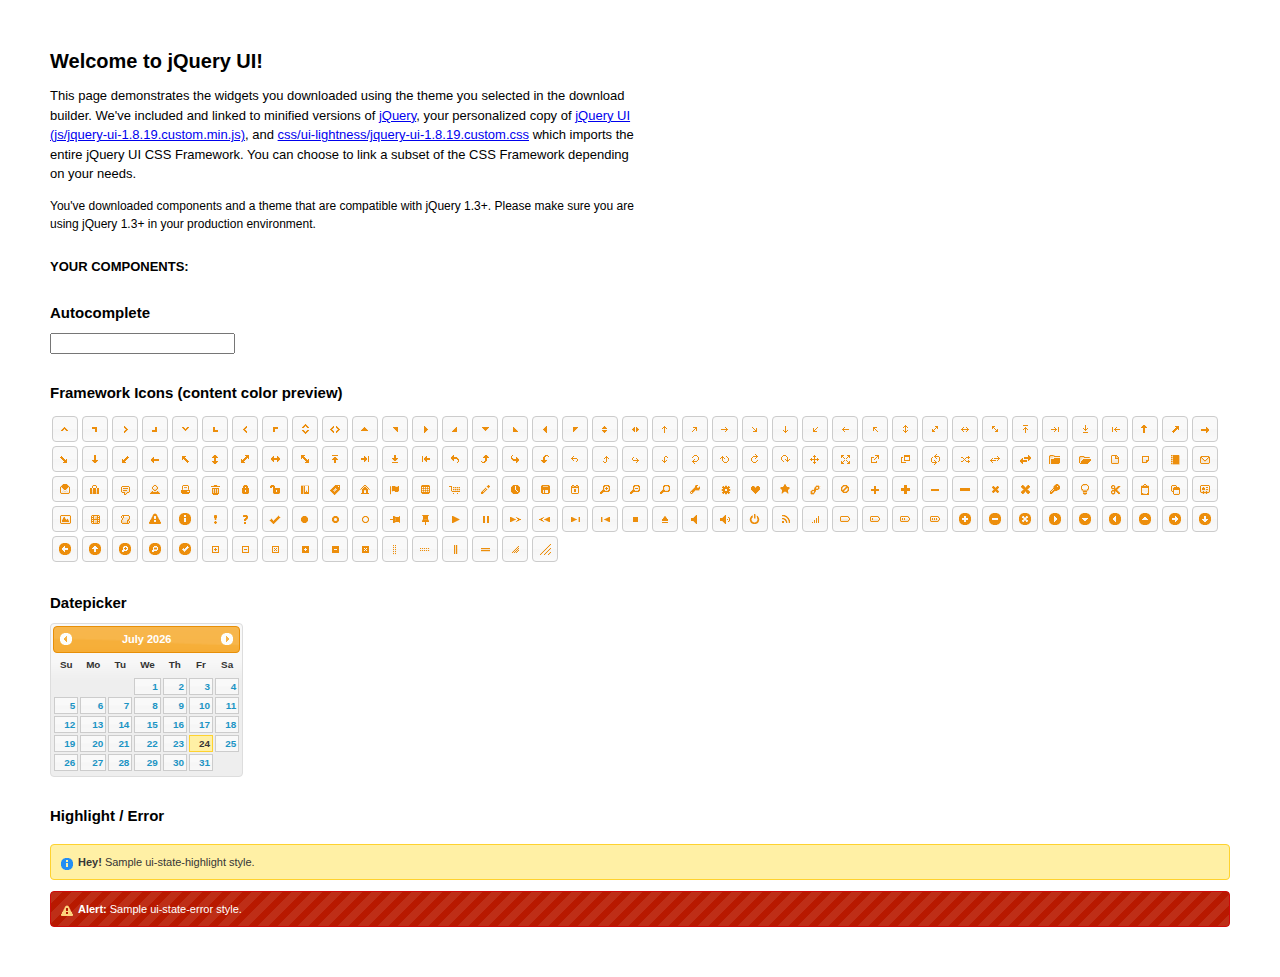
<file: index.html>
<!DOCTYPE html>
<html>
	<head>
		<meta http-equiv="Content-Type" content="text/html; charset=iso-8859-1" />
		<title>jQuery UI Example Page</title>
		<link type="text/css" href="css/ui-lightness/jquery-ui-1.8.19.custom.css" rel="stylesheet" />
		<script type="text/javascript" src="js/jquery-1.7.2.min.js"></script>
		<script type="text/javascript" src="js/jquery-ui-1.8.19.custom.min.js"></script>
		<script type="text/javascript">
			$(function(){

				// Datepicker
				$('#datepicker').datepicker({
					inline: true
				});

				//hover states on the static widgets
				$('#dialog_link, ul#icons li').hover(
					function() { $(this).addClass('ui-state-hover'); },
					function() { $(this).removeClass('ui-state-hover'); }
				);

			});
		</script>
		<style type="text/css">
			/*demo page css*/
			body{ font: 62.5% "Trebuchet MS", sans-serif; margin: 50px;}
			.demoHeaders { margin-top: 2em; }
			#dialog_link {padding: .4em 1em .4em 20px;text-decoration: none;position: relative;}
			#dialog_link span.ui-icon {margin: 0 5px 0 0;position: absolute;left: .2em;top: 50%;margin-top: -8px;}
			ul#icons {margin: 0; padding: 0;}
			ul#icons li {margin: 2px; position: relative; padding: 4px 0; cursor: pointer; float: left;  list-style: none;}
			ul#icons span.ui-icon {float: left; margin: 0 4px;}
		</style>
	</head>
	<body>
	<h1>Welcome to jQuery UI!</h1>
	<p style="font-size: 1.3em; line-height: 1.5; margin: 1em 0; width: 50%;">This page demonstrates the widgets you downloaded using the theme you selected in the download builder. We've included and linked to minified versions of <a href="js/jquery-1.7.2.min.js">jQuery</a>, your personalized copy of <a href="js/jquery-ui-1.8.19.custom.min.js">jQuery UI (js/jquery-ui-1.8.19.custom.min.js)</a>, and <a href="css/ui-lightness/jquery-ui-1.8.19.custom.css">css/ui-lightness/jquery-ui-1.8.19.custom.css</a> which imports the entire jQuery UI CSS Framework. You can choose to link a subset of the CSS Framework depending on your needs. </p>
	<p style="font-size: 1.2em; line-height: 1.5; margin: 1em 0; width: 50%;">You've downloaded components and a theme that are compatible with jQuery 1.3+. Please make sure you are using jQuery 1.3+ in your production environment.</p>

	<p style="font-weight: bold; margin: 2em 0 1em; font-size: 1.3em;">YOUR COMPONENTS:</p>

		<!-- Autocomplete -->
		<h2 class="demoHeaders">Autocomplete</h2>
		<div>
			<input id="autocomplete" style="z-index: 100; position: relative" title="type &quot;a&quot;" />
		</div>


		<h2 class="demoHeaders">Framework Icons (content color preview)</h2>
		<ul id="icons" class="ui-widget ui-helper-clearfix">

		<li class="ui-state-default ui-corner-all" title=".ui-icon-carat-1-n"><span class="ui-icon ui-icon-carat-1-n"></span></li>
		<li class="ui-state-default ui-corner-all" title=".ui-icon-carat-1-ne"><span class="ui-icon ui-icon-carat-1-ne"></span></li>
		<li class="ui-state-default ui-corner-all" title=".ui-icon-carat-1-e"><span class="ui-icon ui-icon-carat-1-e"></span></li>

		<li class="ui-state-default ui-corner-all" title=".ui-icon-carat-1-se"><span class="ui-icon ui-icon-carat-1-se"></span></li>
		<li class="ui-state-default ui-corner-all" title=".ui-icon-carat-1-s"><span class="ui-icon ui-icon-carat-1-s"></span></li>
		<li class="ui-state-default ui-corner-all" title=".ui-icon-carat-1-sw"><span class="ui-icon ui-icon-carat-1-sw"></span></li>
		<li class="ui-state-default ui-corner-all" title=".ui-icon-carat-1-w"><span class="ui-icon ui-icon-carat-1-w"></span></li>
		<li class="ui-state-default ui-corner-all" title=".ui-icon-carat-1-nw"><span class="ui-icon ui-icon-carat-1-nw"></span></li>
		<li class="ui-state-default ui-corner-all" title=".ui-icon-carat-2-n-s"><span class="ui-icon ui-icon-carat-2-n-s"></span></li>
		<li class="ui-state-default ui-corner-all" title=".ui-icon-carat-2-e-w"><span class="ui-icon ui-icon-carat-2-e-w"></span></li>
		<li class="ui-state-default ui-corner-all" title=".ui-icon-triangle-1-n"><span class="ui-icon ui-icon-triangle-1-n"></span></li>
		<li class="ui-state-default ui-corner-all" title=".ui-icon-triangle-1-ne"><span class="ui-icon ui-icon-triangle-1-ne"></span></li>

		<li class="ui-state-default ui-corner-all" title=".ui-icon-triangle-1-e"><span class="ui-icon ui-icon-triangle-1-e"></span></li>
		<li class="ui-state-default ui-corner-all" title=".ui-icon-triangle-1-se"><span class="ui-icon ui-icon-triangle-1-se"></span></li>
		<li class="ui-state-default ui-corner-all" title=".ui-icon-triangle-1-s"><span class="ui-icon ui-icon-triangle-1-s"></span></li>
		<li class="ui-state-default ui-corner-all" title=".ui-icon-triangle-1-sw"><span class="ui-icon ui-icon-triangle-1-sw"></span></li>
		<li class="ui-state-default ui-corner-all" title=".ui-icon-triangle-1-w"><span class="ui-icon ui-icon-triangle-1-w"></span></li>
		<li class="ui-state-default ui-corner-all" title=".ui-icon-triangle-1-nw"><span class="ui-icon ui-icon-triangle-1-nw"></span></li>
		<li class="ui-state-default ui-corner-all" title=".ui-icon-triangle-2-n-s"><span class="ui-icon ui-icon-triangle-2-n-s"></span></li>
		<li class="ui-state-default ui-corner-all" title=".ui-icon-triangle-2-e-w"><span class="ui-icon ui-icon-triangle-2-e-w"></span></li>
		<li class="ui-state-default ui-corner-all" title=".ui-icon-arrow-1-n"><span class="ui-icon ui-icon-arrow-1-n"></span></li>

		<li class="ui-state-default ui-corner-all" title=".ui-icon-arrow-1-ne"><span class="ui-icon ui-icon-arrow-1-ne"></span></li>
		<li class="ui-state-default ui-corner-all" title=".ui-icon-arrow-1-e"><span class="ui-icon ui-icon-arrow-1-e"></span></li>
		<li class="ui-state-default ui-corner-all" title=".ui-icon-arrow-1-se"><span class="ui-icon ui-icon-arrow-1-se"></span></li>
		<li class="ui-state-default ui-corner-all" title=".ui-icon-arrow-1-s"><span class="ui-icon ui-icon-arrow-1-s"></span></li>
		<li class="ui-state-default ui-corner-all" title=".ui-icon-arrow-1-sw"><span class="ui-icon ui-icon-arrow-1-sw"></span></li>
		<li class="ui-state-default ui-corner-all" title=".ui-icon-arrow-1-w"><span class="ui-icon ui-icon-arrow-1-w"></span></li>
		<li class="ui-state-default ui-corner-all" title=".ui-icon-arrow-1-nw"><span class="ui-icon ui-icon-arrow-1-nw"></span></li>
		<li class="ui-state-default ui-corner-all" title=".ui-icon-arrow-2-n-s"><span class="ui-icon ui-icon-arrow-2-n-s"></span></li>
		<li class="ui-state-default ui-corner-all" title=".ui-icon-arrow-2-ne-sw"><span class="ui-icon ui-icon-arrow-2-ne-sw"></span></li>

		<li class="ui-state-default ui-corner-all" title=".ui-icon-arrow-2-e-w"><span class="ui-icon ui-icon-arrow-2-e-w"></span></li>
		<li class="ui-state-default ui-corner-all" title=".ui-icon-arrow-2-se-nw"><span class="ui-icon ui-icon-arrow-2-se-nw"></span></li>
		<li class="ui-state-default ui-corner-all" title=".ui-icon-arrowstop-1-n"><span class="ui-icon ui-icon-arrowstop-1-n"></span></li>
		<li class="ui-state-default ui-corner-all" title=".ui-icon-arrowstop-1-e"><span class="ui-icon ui-icon-arrowstop-1-e"></span></li>
		<li class="ui-state-default ui-corner-all" title=".ui-icon-arrowstop-1-s"><span class="ui-icon ui-icon-arrowstop-1-s"></span></li>
		<li class="ui-state-default ui-corner-all" title=".ui-icon-arrowstop-1-w"><span class="ui-icon ui-icon-arrowstop-1-w"></span></li>
		<li class="ui-state-default ui-corner-all" title=".ui-icon-arrowthick-1-n"><span class="ui-icon ui-icon-arrowthick-1-n"></span></li>
		<li class="ui-state-default ui-corner-all" title=".ui-icon-arrowthick-1-ne"><span class="ui-icon ui-icon-arrowthick-1-ne"></span></li>
		<li class="ui-state-default ui-corner-all" title=".ui-icon-arrowthick-1-e"><span class="ui-icon ui-icon-arrowthick-1-e"></span></li>

		<li class="ui-state-default ui-corner-all" title=".ui-icon-arrowthick-1-se"><span class="ui-icon ui-icon-arrowthick-1-se"></span></li>
		<li class="ui-state-default ui-corner-all" title=".ui-icon-arrowthick-1-s"><span class="ui-icon ui-icon-arrowthick-1-s"></span></li>
		<li class="ui-state-default ui-corner-all" title=".ui-icon-arrowthick-1-sw"><span class="ui-icon ui-icon-arrowthick-1-sw"></span></li>
		<li class="ui-state-default ui-corner-all" title=".ui-icon-arrowthick-1-w"><span class="ui-icon ui-icon-arrowthick-1-w"></span></li>
		<li class="ui-state-default ui-corner-all" title=".ui-icon-arrowthick-1-nw"><span class="ui-icon ui-icon-arrowthick-1-nw"></span></li>
		<li class="ui-state-default ui-corner-all" title=".ui-icon-arrowthick-2-n-s"><span class="ui-icon ui-icon-arrowthick-2-n-s"></span></li>
		<li class="ui-state-default ui-corner-all" title=".ui-icon-arrowthick-2-ne-sw"><span class="ui-icon ui-icon-arrowthick-2-ne-sw"></span></li>
		<li class="ui-state-default ui-corner-all" title=".ui-icon-arrowthick-2-e-w"><span class="ui-icon ui-icon-arrowthick-2-e-w"></span></li>
		<li class="ui-state-default ui-corner-all" title=".ui-icon-arrowthick-2-se-nw"><span class="ui-icon ui-icon-arrowthick-2-se-nw"></span></li>

		<li class="ui-state-default ui-corner-all" title=".ui-icon-arrowthickstop-1-n"><span class="ui-icon ui-icon-arrowthickstop-1-n"></span></li>
		<li class="ui-state-default ui-corner-all" title=".ui-icon-arrowthickstop-1-e"><span class="ui-icon ui-icon-arrowthickstop-1-e"></span></li>
		<li class="ui-state-default ui-corner-all" title=".ui-icon-arrowthickstop-1-s"><span class="ui-icon ui-icon-arrowthickstop-1-s"></span></li>
		<li class="ui-state-default ui-corner-all" title=".ui-icon-arrowthickstop-1-w"><span class="ui-icon ui-icon-arrowthickstop-1-w"></span></li>
		<li class="ui-state-default ui-corner-all" title=".ui-icon-arrowreturnthick-1-w"><span class="ui-icon ui-icon-arrowreturnthick-1-w"></span></li>
		<li class="ui-state-default ui-corner-all" title=".ui-icon-arrowreturnthick-1-n"><span class="ui-icon ui-icon-arrowreturnthick-1-n"></span></li>
		<li class="ui-state-default ui-corner-all" title=".ui-icon-arrowreturnthick-1-e"><span class="ui-icon ui-icon-arrowreturnthick-1-e"></span></li>
		<li class="ui-state-default ui-corner-all" title=".ui-icon-arrowreturnthick-1-s"><span class="ui-icon ui-icon-arrowreturnthick-1-s"></span></li>
		<li class="ui-state-default ui-corner-all" title=".ui-icon-arrowreturn-1-w"><span class="ui-icon ui-icon-arrowreturn-1-w"></span></li>

		<li class="ui-state-default ui-corner-all" title=".ui-icon-arrowreturn-1-n"><span class="ui-icon ui-icon-arrowreturn-1-n"></span></li>
		<li class="ui-state-default ui-corner-all" title=".ui-icon-arrowreturn-1-e"><span class="ui-icon ui-icon-arrowreturn-1-e"></span></li>
		<li class="ui-state-default ui-corner-all" title=".ui-icon-arrowreturn-1-s"><span class="ui-icon ui-icon-arrowreturn-1-s"></span></li>
		<li class="ui-state-default ui-corner-all" title=".ui-icon-arrowrefresh-1-w"><span class="ui-icon ui-icon-arrowrefresh-1-w"></span></li>
		<li class="ui-state-default ui-corner-all" title=".ui-icon-arrowrefresh-1-n"><span class="ui-icon ui-icon-arrowrefresh-1-n"></span></li>
		<li class="ui-state-default ui-corner-all" title=".ui-icon-arrowrefresh-1-e"><span class="ui-icon ui-icon-arrowrefresh-1-e"></span></li>
		<li class="ui-state-default ui-corner-all" title=".ui-icon-arrowrefresh-1-s"><span class="ui-icon ui-icon-arrowrefresh-1-s"></span></li>
		<li class="ui-state-default ui-corner-all" title=".ui-icon-arrow-4"><span class="ui-icon ui-icon-arrow-4"></span></li>
		<li class="ui-state-default ui-corner-all" title=".ui-icon-arrow-4-diag"><span class="ui-icon ui-icon-arrow-4-diag"></span></li>

		<li class="ui-state-default ui-corner-all" title=".ui-icon-extlink"><span class="ui-icon ui-icon-extlink"></span></li>
		<li class="ui-state-default ui-corner-all" title=".ui-icon-newwin"><span class="ui-icon ui-icon-newwin"></span></li>
		<li class="ui-state-default ui-corner-all" title=".ui-icon-refresh"><span class="ui-icon ui-icon-refresh"></span></li>
		<li class="ui-state-default ui-corner-all" title=".ui-icon-shuffle"><span class="ui-icon ui-icon-shuffle"></span></li>
		<li class="ui-state-default ui-corner-all" title=".ui-icon-transfer-e-w"><span class="ui-icon ui-icon-transfer-e-w"></span></li>
		<li class="ui-state-default ui-corner-all" title=".ui-icon-transferthick-e-w"><span class="ui-icon ui-icon-transferthick-e-w"></span></li>
		<li class="ui-state-default ui-corner-all" title=".ui-icon-folder-collapsed"><span class="ui-icon ui-icon-folder-collapsed"></span></li>
		<li class="ui-state-default ui-corner-all" title=".ui-icon-folder-open"><span class="ui-icon ui-icon-folder-open"></span></li>
		<li class="ui-state-default ui-corner-all" title=".ui-icon-document"><span class="ui-icon ui-icon-document"></span></li>

		<li class="ui-state-default ui-corner-all" title=".ui-icon-document-b"><span class="ui-icon ui-icon-document-b"></span></li>
		<li class="ui-state-default ui-corner-all" title=".ui-icon-note"><span class="ui-icon ui-icon-note"></span></li>
		<li class="ui-state-default ui-corner-all" title=".ui-icon-mail-closed"><span class="ui-icon ui-icon-mail-closed"></span></li>
		<li class="ui-state-default ui-corner-all" title=".ui-icon-mail-open"><span class="ui-icon ui-icon-mail-open"></span></li>
		<li class="ui-state-default ui-corner-all" title=".ui-icon-suitcase"><span class="ui-icon ui-icon-suitcase"></span></li>
		<li class="ui-state-default ui-corner-all" title=".ui-icon-comment"><span class="ui-icon ui-icon-comment"></span></li>
		<li class="ui-state-default ui-corner-all" title=".ui-icon-person"><span class="ui-icon ui-icon-person"></span></li>
		<li class="ui-state-default ui-corner-all" title=".ui-icon-print"><span class="ui-icon ui-icon-print"></span></li>
		<li class="ui-state-default ui-corner-all" title=".ui-icon-trash"><span class="ui-icon ui-icon-trash"></span></li>

		<li class="ui-state-default ui-corner-all" title=".ui-icon-locked"><span class="ui-icon ui-icon-locked"></span></li>
		<li class="ui-state-default ui-corner-all" title=".ui-icon-unlocked"><span class="ui-icon ui-icon-unlocked"></span></li>
		<li class="ui-state-default ui-corner-all" title=".ui-icon-bookmark"><span class="ui-icon ui-icon-bookmark"></span></li>
		<li class="ui-state-default ui-corner-all" title=".ui-icon-tag"><span class="ui-icon ui-icon-tag"></span></li>
		<li class="ui-state-default ui-corner-all" title=".ui-icon-home"><span class="ui-icon ui-icon-home"></span></li>
		<li class="ui-state-default ui-corner-all" title=".ui-icon-flag"><span class="ui-icon ui-icon-flag"></span></li>
		<li class="ui-state-default ui-corner-all" title=".ui-icon-calculator"><span class="ui-icon ui-icon-calculator"></span></li>
		<li class="ui-state-default ui-corner-all" title=".ui-icon-cart"><span class="ui-icon ui-icon-cart"></span></li>
		<li class="ui-state-default ui-corner-all" title=".ui-icon-pencil"><span class="ui-icon ui-icon-pencil"></span></li>

		<li class="ui-state-default ui-corner-all" title=".ui-icon-clock"><span class="ui-icon ui-icon-clock"></span></li>
		<li class="ui-state-default ui-corner-all" title=".ui-icon-disk"><span class="ui-icon ui-icon-disk"></span></li>
		<li class="ui-state-default ui-corner-all" title=".ui-icon-calendar"><span class="ui-icon ui-icon-calendar"></span></li>
		<li class="ui-state-default ui-corner-all" title=".ui-icon-zoomin"><span class="ui-icon ui-icon-zoomin"></span></li>
		<li class="ui-state-default ui-corner-all" title=".ui-icon-zoomout"><span class="ui-icon ui-icon-zoomout"></span></li>
		<li class="ui-state-default ui-corner-all" title=".ui-icon-search"><span class="ui-icon ui-icon-search"></span></li>
		<li class="ui-state-default ui-corner-all" title=".ui-icon-wrench"><span class="ui-icon ui-icon-wrench"></span></li>
		<li class="ui-state-default ui-corner-all" title=".ui-icon-gear"><span class="ui-icon ui-icon-gear"></span></li>
		<li class="ui-state-default ui-corner-all" title=".ui-icon-heart"><span class="ui-icon ui-icon-heart"></span></li>

		<li class="ui-state-default ui-corner-all" title=".ui-icon-star"><span class="ui-icon ui-icon-star"></span></li>
		<li class="ui-state-default ui-corner-all" title=".ui-icon-link"><span class="ui-icon ui-icon-link"></span></li>
		<li class="ui-state-default ui-corner-all" title=".ui-icon-cancel"><span class="ui-icon ui-icon-cancel"></span></li>
		<li class="ui-state-default ui-corner-all" title=".ui-icon-plus"><span class="ui-icon ui-icon-plus"></span></li>
		<li class="ui-state-default ui-corner-all" title=".ui-icon-plusthick"><span class="ui-icon ui-icon-plusthick"></span></li>
		<li class="ui-state-default ui-corner-all" title=".ui-icon-minus"><span class="ui-icon ui-icon-minus"></span></li>
		<li class="ui-state-default ui-corner-all" title=".ui-icon-minusthick"><span class="ui-icon ui-icon-minusthick"></span></li>
		<li class="ui-state-default ui-corner-all" title=".ui-icon-close"><span class="ui-icon ui-icon-close"></span></li>
		<li class="ui-state-default ui-corner-all" title=".ui-icon-closethick"><span class="ui-icon ui-icon-closethick"></span></li>

		<li class="ui-state-default ui-corner-all" title=".ui-icon-key"><span class="ui-icon ui-icon-key"></span></li>
		<li class="ui-state-default ui-corner-all" title=".ui-icon-lightbulb"><span class="ui-icon ui-icon-lightbulb"></span></li>
		<li class="ui-state-default ui-corner-all" title=".ui-icon-scissors"><span class="ui-icon ui-icon-scissors"></span></li>
		<li class="ui-state-default ui-corner-all" title=".ui-icon-clipboard"><span class="ui-icon ui-icon-clipboard"></span></li>
		<li class="ui-state-default ui-corner-all" title=".ui-icon-copy"><span class="ui-icon ui-icon-copy"></span></li>
		<li class="ui-state-default ui-corner-all" title=".ui-icon-contact"><span class="ui-icon ui-icon-contact"></span></li>
		<li class="ui-state-default ui-corner-all" title=".ui-icon-image"><span class="ui-icon ui-icon-image"></span></li>
		<li class="ui-state-default ui-corner-all" title=".ui-icon-video"><span class="ui-icon ui-icon-video"></span></li>
		<li class="ui-state-default ui-corner-all" title=".ui-icon-script"><span class="ui-icon ui-icon-script"></span></li>
		<li class="ui-state-default ui-corner-all" title=".ui-icon-alert"><span class="ui-icon ui-icon-alert"></span></li>

		<li class="ui-state-default ui-corner-all" title=".ui-icon-info"><span class="ui-icon ui-icon-info"></span></li>
		<li class="ui-state-default ui-corner-all" title=".ui-icon-notice"><span class="ui-icon ui-icon-notice"></span></li>
		<li class="ui-state-default ui-corner-all" title=".ui-icon-help"><span class="ui-icon ui-icon-help"></span></li>
		<li class="ui-state-default ui-corner-all" title=".ui-icon-check"><span class="ui-icon ui-icon-check"></span></li>
		<li class="ui-state-default ui-corner-all" title=".ui-icon-bullet"><span class="ui-icon ui-icon-bullet"></span></li>
		<li class="ui-state-default ui-corner-all" title=".ui-icon-radio-off"><span class="ui-icon ui-icon-radio-off"></span></li>
		<li class="ui-state-default ui-corner-all" title=".ui-icon-radio-on"><span class="ui-icon ui-icon-radio-on"></span></li>
		<li class="ui-state-default ui-corner-all" title=".ui-icon-pin-w"><span class="ui-icon ui-icon-pin-w"></span></li>
		<li class="ui-state-default ui-corner-all" title=".ui-icon-pin-s"><span class="ui-icon ui-icon-pin-s"></span></li>
		<li class="ui-state-default ui-corner-all" title=".ui-icon-play"><span class="ui-icon ui-icon-play"></span></li>
		<li class="ui-state-default ui-corner-all" title=".ui-icon-pause"><span class="ui-icon ui-icon-pause"></span></li>

		<li class="ui-state-default ui-corner-all" title=".ui-icon-seek-next"><span class="ui-icon ui-icon-seek-next"></span></li>
		<li class="ui-state-default ui-corner-all" title=".ui-icon-seek-prev"><span class="ui-icon ui-icon-seek-prev"></span></li>
		<li class="ui-state-default ui-corner-all" title=".ui-icon-seek-end"><span class="ui-icon ui-icon-seek-end"></span></li>
		<li class="ui-state-default ui-corner-all" title=".ui-icon-seek-first"><span class="ui-icon ui-icon-seek-first"></span></li>
		<li class="ui-state-default ui-corner-all" title=".ui-icon-stop"><span class="ui-icon ui-icon-stop"></span></li>
		<li class="ui-state-default ui-corner-all" title=".ui-icon-eject"><span class="ui-icon ui-icon-eject"></span></li>
		<li class="ui-state-default ui-corner-all" title=".ui-icon-volume-off"><span class="ui-icon ui-icon-volume-off"></span></li>
		<li class="ui-state-default ui-corner-all" title=".ui-icon-volume-on"><span class="ui-icon ui-icon-volume-on"></span></li>
		<li class="ui-state-default ui-corner-all" title=".ui-icon-power"><span class="ui-icon ui-icon-power"></span></li>

		<li class="ui-state-default ui-corner-all" title=".ui-icon-signal-diag"><span class="ui-icon ui-icon-signal-diag"></span></li>
		<li class="ui-state-default ui-corner-all" title=".ui-icon-signal"><span class="ui-icon ui-icon-signal"></span></li>
		<li class="ui-state-default ui-corner-all" title=".ui-icon-battery-0"><span class="ui-icon ui-icon-battery-0"></span></li>
		<li class="ui-state-default ui-corner-all" title=".ui-icon-battery-1"><span class="ui-icon ui-icon-battery-1"></span></li>
		<li class="ui-state-default ui-corner-all" title=".ui-icon-battery-2"><span class="ui-icon ui-icon-battery-2"></span></li>
		<li class="ui-state-default ui-corner-all" title=".ui-icon-battery-3"><span class="ui-icon ui-icon-battery-3"></span></li>
		<li class="ui-state-default ui-corner-all" title=".ui-icon-circle-plus"><span class="ui-icon ui-icon-circle-plus"></span></li>
		<li class="ui-state-default ui-corner-all" title=".ui-icon-circle-minus"><span class="ui-icon ui-icon-circle-minus"></span></li>
		<li class="ui-state-default ui-corner-all" title=".ui-icon-circle-close"><span class="ui-icon ui-icon-circle-close"></span></li>

		<li class="ui-state-default ui-corner-all" title=".ui-icon-circle-triangle-e"><span class="ui-icon ui-icon-circle-triangle-e"></span></li>
		<li class="ui-state-default ui-corner-all" title=".ui-icon-circle-triangle-s"><span class="ui-icon ui-icon-circle-triangle-s"></span></li>
		<li class="ui-state-default ui-corner-all" title=".ui-icon-circle-triangle-w"><span class="ui-icon ui-icon-circle-triangle-w"></span></li>
		<li class="ui-state-default ui-corner-all" title=".ui-icon-circle-triangle-n"><span class="ui-icon ui-icon-circle-triangle-n"></span></li>
		<li class="ui-state-default ui-corner-all" title=".ui-icon-circle-arrow-e"><span class="ui-icon ui-icon-circle-arrow-e"></span></li>
		<li class="ui-state-default ui-corner-all" title=".ui-icon-circle-arrow-s"><span class="ui-icon ui-icon-circle-arrow-s"></span></li>
		<li class="ui-state-default ui-corner-all" title=".ui-icon-circle-arrow-w"><span class="ui-icon ui-icon-circle-arrow-w"></span></li>
		<li class="ui-state-default ui-corner-all" title=".ui-icon-circle-arrow-n"><span class="ui-icon ui-icon-circle-arrow-n"></span></li>
		<li class="ui-state-default ui-corner-all" title=".ui-icon-circle-zoomin"><span class="ui-icon ui-icon-circle-zoomin"></span></li>

		<li class="ui-state-default ui-corner-all" title=".ui-icon-circle-zoomout"><span class="ui-icon ui-icon-circle-zoomout"></span></li>
		<li class="ui-state-default ui-corner-all" title=".ui-icon-circle-check"><span class="ui-icon ui-icon-circle-check"></span></li>
		<li class="ui-state-default ui-corner-all" title=".ui-icon-circlesmall-plus"><span class="ui-icon ui-icon-circlesmall-plus"></span></li>
		<li class="ui-state-default ui-corner-all" title=".ui-icon-circlesmall-minus"><span class="ui-icon ui-icon-circlesmall-minus"></span></li>
		<li class="ui-state-default ui-corner-all" title=".ui-icon-circlesmall-close"><span class="ui-icon ui-icon-circlesmall-close"></span></li>
		<li class="ui-state-default ui-corner-all" title=".ui-icon-squaresmall-plus"><span class="ui-icon ui-icon-squaresmall-plus"></span></li>
		<li class="ui-state-default ui-corner-all" title=".ui-icon-squaresmall-minus"><span class="ui-icon ui-icon-squaresmall-minus"></span></li>
		<li class="ui-state-default ui-corner-all" title=".ui-icon-squaresmall-close"><span class="ui-icon ui-icon-squaresmall-close"></span></li>
		<li class="ui-state-default ui-corner-all" title=".ui-icon-grip-dotted-vertical"><span class="ui-icon ui-icon-grip-dotted-vertical"></span></li>

		<li class="ui-state-default ui-corner-all" title=".ui-icon-grip-dotted-horizontal"><span class="ui-icon ui-icon-grip-dotted-horizontal"></span></li>
		<li class="ui-state-default ui-corner-all" title=".ui-icon-grip-solid-vertical"><span class="ui-icon ui-icon-grip-solid-vertical"></span></li>
		<li class="ui-state-default ui-corner-all" title=".ui-icon-grip-solid-horizontal"><span class="ui-icon ui-icon-grip-solid-horizontal"></span></li>
		<li class="ui-state-default ui-corner-all" title=".ui-icon-gripsmall-diagonal-se"><span class="ui-icon ui-icon-gripsmall-diagonal-se"></span></li>
		<li class="ui-state-default ui-corner-all" title=".ui-icon-grip-diagonal-se"><span class="ui-icon ui-icon-grip-diagonal-se"></span></li>
		</ul>


		<!-- Datepicker -->
		<h2 class="demoHeaders">Datepicker</h2>
		<div id="datepicker"></div>

		<!-- Highlight / Error -->
		<h2 class="demoHeaders">Highlight / Error</h2>
		<div class="ui-widget">
			<div class="ui-state-highlight ui-corner-all" style="margin-top: 20px; padding: 0 .7em;">
				<p><span class="ui-icon ui-icon-info" style="float: left; margin-right: .3em;"></span>
				<strong>Hey!</strong> Sample ui-state-highlight style.</p>
			</div>
		</div>
		<br/>
		<div class="ui-widget">
			<div class="ui-state-error ui-corner-all" style="padding: 0 .7em;">
				<p><span class="ui-icon ui-icon-alert" style="float: left; margin-right: .3em;"></span>
				<strong>Alert:</strong> Sample ui-state-error style.</p>
			</div>
		</div>

	</body>
</html>
</file>
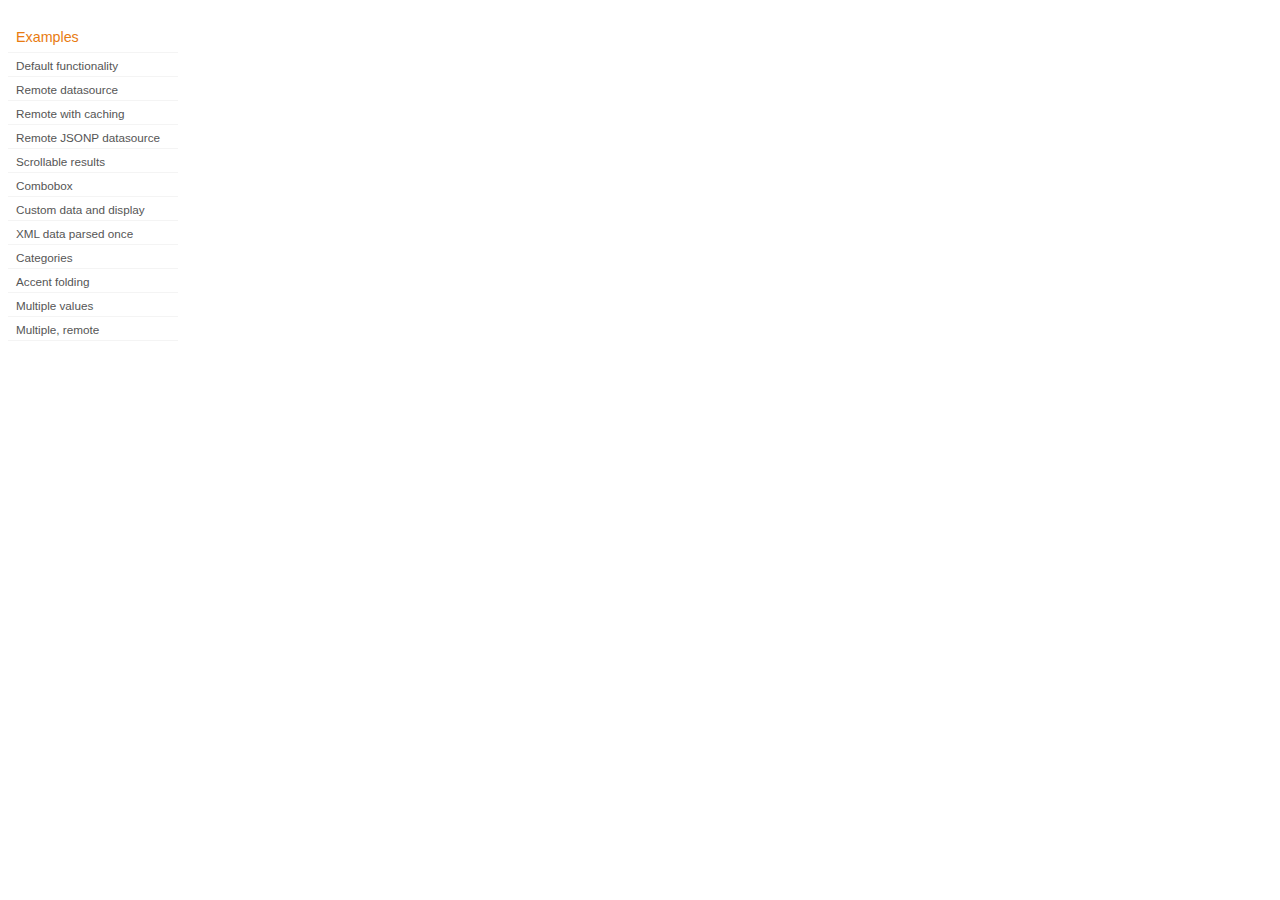
<file: development-bundle/demos/autocomplete/index.html>
<!DOCTYPE html>
<html lang="en">
<head>
	<meta charset="utf-8">
	<title>jQuery UI Autocomplete Demos</title>
	<link rel="stylesheet" href="../demos.css">
</head>
<body>
	<div class="demos-nav">
		<h4>Examples</h4>
		<ul>
			<li class="demo-config-on"><a href="default.html">Default functionality</a></li>
			<li><a href="remote.html">Remote datasource</a></li>
			<li><a href="remote-with-cache.html">Remote with caching</a></li>
			<li><a href="remote-jsonp.html">Remote JSONP datasource</a></li>
			<li><a href="maxheight.html">Scrollable results</a></li>
			<li><a href="combobox.html">Combobox</a></li>
			<li><a href="custom-data.html">Custom data and display</a></li>
			<li><a href="xml.html">XML data parsed once</a></li>
			<li><a href="categories.html">Categories</a></li>
			<li><a href="folding.html">Accent folding</a></li>
			<li><a href="multiple.html">Multiple values</a></li>
			<li><a href="multiple-remote.html">Multiple, remote</a></li>
		</ul>
	</div>
</body>
</html>
</file>
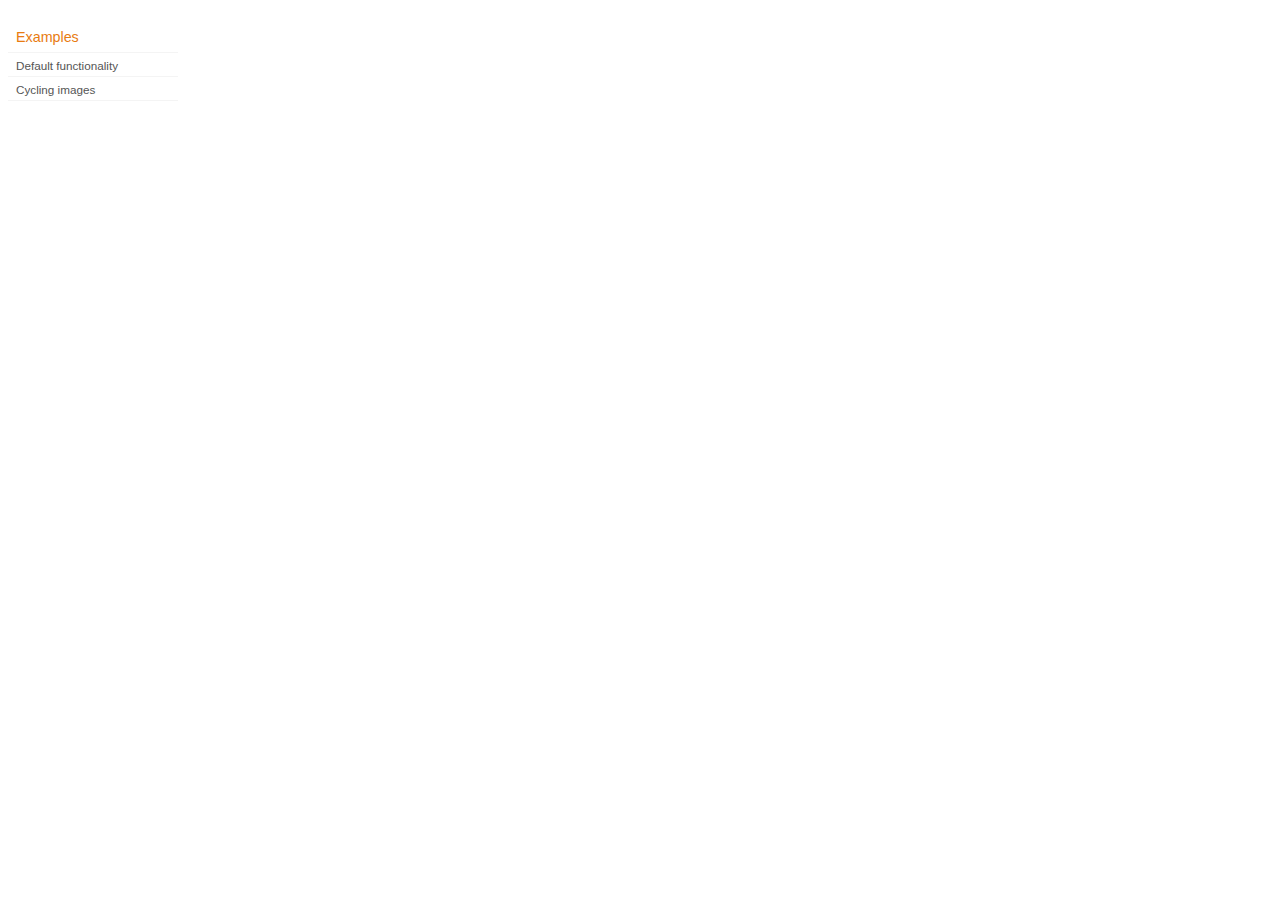
<file: development-bundle/demos/position/index.html>
<!DOCTYPE html>
<html lang="en">
<head>
	<meta charset="utf-8">
	<title>jQuery UI Position Demo</title>
	<link rel="stylesheet" href="../demos.css">
</head>
<body>

<div class="demos-nav">
	<h4>Examples</h4>
	<ul>
		<li class="demo-config-on"><a href="default.html">Default functionality</a></li>
		<li><a href="cycler.html">Cycling images</a></li>
	</ul>
</div>

</body>
</html>
</file>
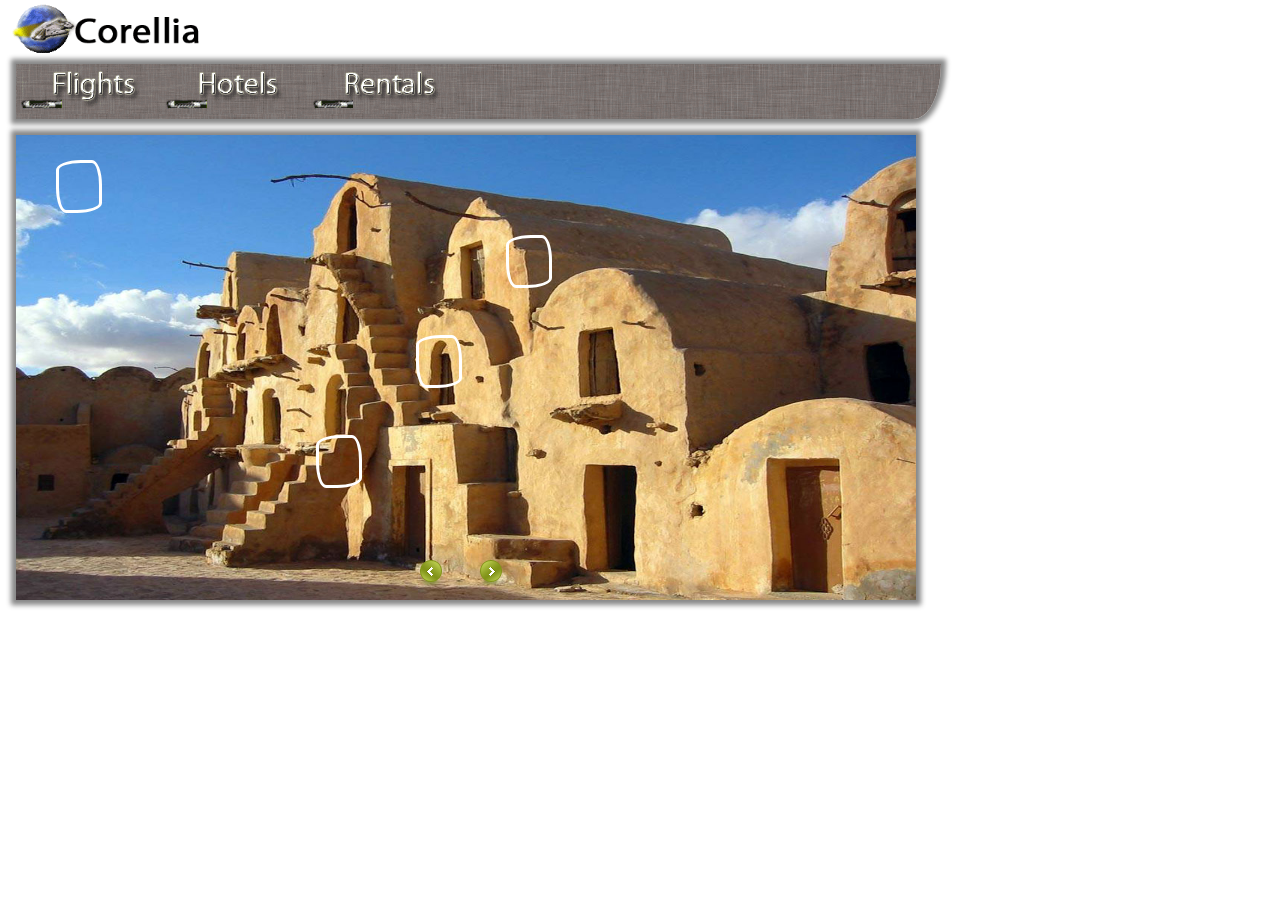
<file: finalhome.html>
<!DOCTYPE html PUBLIC "-//W3C//DTD XHTML 1.0 Transitional//EN" "http://www.w3.org/TR/xhtml1/DTD/xhtml1-transitional.dtd">
<html xmlns="http://www.w3.org/1999/xhtml">
<head>
<meta http-equiv="Content-Type" content="text/html; charset=utf-8" />
<title>Corellia Travel</title>
<link href="finalcss.css" rel="stylesheet" type="text/css" />
<script language="javascript">
<!--
/*
<body>
</body>
</html>
*/
-->
</script>
	<script src="http://webdev.usc.edu/jquery.js"></script>
<script>
   $(document).ready(function(){
	   
	   $("#flights").bind('mouseover',function(){
		   $(this).css("background-position","0px 0px")
	   })
	    $("#flights").bind('mouseout',function(){
		   $(this).css("background-position","1px -50px")
	   })
	      $("#hotels").bind('mouseover',function(){
		   $(this).css("background-position","-145px 0px")
	   })
	    $("#hotels").bind('mouseout',function(){
		   $(this).css("background-position","-145px -50px")
	   })
	         $("#rentals").bind('mouseover',function(){
		   $(this).css("background-position","-290px 0px")
	   })
	    $("#rentals").bind('mouseout',function(){
		   $(this).css("background-position","-290px -50px")
	   })
	   
	   });
 </script>
 <link rel="stylesheet" href="http://jqueryui.com/themes/base/jquery.ui.all.css">
	<script src="http://jqueryui.com/jquery-1.7.2.js"></script>
     <script src="http://jquery.com/src/jquery-latest.js"></script>
	<script src="http://jqueryui.com/ui/jquery.ui.core.js"></script>
	<script src="http://jqueryui.com/ui/jquery.ui.widget.js"></script>
	<script src="http://jqueryui.com/ui/jquery.ui.datepicker.js"></script>
	<link rel="stylesheet" href="http://jqueryui.com/demos/demos.css">
    <script src="http://jqueryui.com/ui/jquery.ui.autocomplete.js"></script>
    <script src="http://jqueryui.com/ui/jquery.ui.position.js"></script>
</head>

<body>
<div id="container">
<div id="logo"><a href="finalhome.html"><img src="corelliaicon.gif" width="197px" height="73px" alt="logo" /></a></div>
<div id="menubar">
<a href="flight.html"><div id="flights">
</div></a>
<a href="hotel.html"><div id="hotels">
</div></a>
<a href="rental.html"><div id="rentals">
</div></a>
</div>
<div id="homeform">
<script type="text/javascript">
var src = new Array; var box1 = new Array; var box2 = new Array; var box3 = new Array; var box4 = new Array;var top1=new Array;var left1=new Array;var left2=new Array;var top2=new Array;var left3=new Array;var top3=new Array;var top4=new Array;var left4=new Array
src[0]="starwarspics/bespin.jpg";box1[0]="Unusual for a gas giant, Bespin's skies are teeming with life. It is not hard to find winged Tibannucks, velkers, rawwks, and the gas-filled beldon.";box2[0] = "Welcome, love-birds! Last year, Bespin's cloud car rides beat Naboo's gondola's in Galactic Romantic Weekly. This is a must do if you hope to get lucky.";box3[0]="Lando Calrissian is a hero figure on Bespin. Many people tend to forget he became the Baron Administrator of Cloud City through the gambling game sabacc.";box4[0]="Bespin is a major source of tibanna gas, which is used in hyperdrive coolant for starships, as well as in the production of blasters.";top1[0]="125px";left1[0]="160px";top2[0]="265px";left2[0]="300px";top3[0]="180px";left3[0]="560px";top4[0]="325px";left4[0]="40px"
src[1]="starwarspics/coruscant.jpg";box1[1]="Below the skyscrapers lies Coruscant's undercity, where sunlight never reaches. For those who travel off the beaten path, this is a must see.";box2[1]="Coruscant is known as the Planet That Never Sleeps. Although you might get lost, there is always something to do.";box3[1]="Coruscant is home to the Galactic Senate and the Jedi Council. The people of Coruscant love to live on the most centrally located planet in the Galaxy.";box4[1]="The galaxy's main trade routes go through Coruscant, making it the richest and most influential world in the Star Wars galaxy.";top1[1]="300px";left1[1]="200px";top2[1]="320px";left2[1]="530px";top3[1]="100px";left3[1]="50px";top4[1]="40px";left4[1]="250px"
src[2]="starwarspics/dagobah.jpg";box1[2]="Natives often speak of a curious hermit, known for his magical abilities as well as his twisted speech. Visit Dagobah, you must!";box2[2]="Wish you were a Jedi? Tour the Dark Jedi Cave. Coming face to face with your deepest fears has never been more fun.";box3[2]="Some of the Galaxy's best movies have been filmed on Dagobah due to its unique swamp habitat. Film crews fear insects, but are surprised by five star hotels.";box4[2]="Dagobah is a world of murky swamps and petrified gnarltree forests. The white spiders that roam the swamps are actually newly sprouted seedlings.";top1[2]="100px";left1[2]="200px";top2[2]="300px";left2[2]="510px";top3[2]="300px";left3[2]="100px";top4[2]="100px";left4[2]="550px"
src[3]="starwarspics/endor.jpg";box1[3]="Actually a moon of the gas planet Endor, this exotic satellite is home to the Ewoks. Don't leave without cuddling with one!";box2[3]="Endor is teeming with military history. One of the final battles that restored the Republic was fought here, and Ewoks fought alongside the Republic.";box3[3]="Welcome, nature-lovers! Endor has experienced several shipwrecks. This has caused Endor to support a wide variety of sentient species, from baseline to exotic!";box4[3]="Going on a honey moon? The night sky on Endor's moon is beautiful. The gas giant, Endor, acts like a giant full moon all year.";top1[3]="25px";left1[3]="400px";top2[3]="200px";left2[3]="400px";top3[3]="300px";left3[3]="300px";top4[3]="100px";left4[3]="300px"
src[4]="starwarspics/hoth.jpg";box1[4]="Brrr! Decades ago, Hoth was a barren wasteland with few visitors. Now it is a premier ski location!";box2[4]="Hoth is a serene planet. Nothing to fear here other than the occasional Wampa. They are not as cuddly as they seem.";box3[4]="Visit the AT-AT ruins! Legend has it that Luke Skywalker took down one with his light saber. Military enthusiasts will awe at the ruined shield generator.";box4[4]="Don't leave Hoth without riding a tauntaun! They tend to be ill-tempered, but they are the most reliable ride on the planet.";top1[4]="25px";left1[4]="60px";top2[4]="300px";left2[4]="400px";top3[4]="100px";left3[4]="540px";top4[4]="200px";left4[4]="200px"
src[5]="starwarspics/kashyyyk.jpg";box1[5]="As ferocious as they may seem, Wookies aren't so tough. Only the bravest Wookies venture anywhere near the forest floor.";box2[5]="Spend a night in Rwookrrorro, a Wookie city. This city in the treetops is the closest you'll get to feeling like a Wookie.";box3[5]="Do not be misled by the ape-like appearance of a Wookie. They are actually very intelligent and have a technologcially advanced society. They don't like to lose.";box4[5]="Chewbacca is a legendary hero of the Wookies. His exploits with Luke Skywalker and Han Solo are often reenacted on Kashyyyk for Wookie children.";top1[5]="305px";left1[5]="60px";top2[5]="200px";left2[5]="300px";top3[5]="100px";left3[5]="200px";top4[5]="300px";left4[5]="500px"
src[6]="starwarspics/naboo.jpg";box1[6]="Although they used to avoid other species, Gungans are now very welcoming. In addition, they serve the best seafood!";box2[6]="Theed, the capital, has some of the most impressive architecture in the galaxy. The people of Naboo take great pride in the beautiful society they have built.";box3[6]="It was the conflict with the Trade Federation that brought humans and Gungans together. Now, they have yearly feasts together.";box4[6]="History enthusiasts often visit to see Emperor Palpatine's former home. He rose to power first by becoming the Senator of Naboo and then Supreme Chancellor.";top1[6]="100px";left1[6]="25px";top2[6]="60px";left2[6]="500px";top3[6]="300px";left3[6]="550px";top4[6]="200px";left4[6]="100px"
src[7]="starwarspics/tatooine.jpg";box1[7]="If you have a need for speed, you cannot miss watching a pod race on Tatooine. Very fast, very dangerous.";box2[7]="What happens in Tatooine, stays in Tatooine. Gamblers will love Tatooine, but beware: the Hutts don't forgive debts.";box3[7]="Legend tells that the Chosen One was born on Tatooine. His path to the Dark Side and subsequent overthrow of the Emperor are ubiquitous stories.";box4[7]="Amateur star-gazers love Tatooine for its peculiar sky. Tatooine is in in a binary star star system, and it has three moons.";top1[7]="25px";left1[7]="40px";top2[7]="300px";left2[7]="300px";top3[7]="200px";left3[7]="400px";top4[7]="100px";left4[7]="490px"
var i = Math.floor(Math.random()*8)
var theimg = "<img id='homepic' src='" + src[i] + "' style='width:900px;height:506px' />"
var div1 = "<div id='div1' style='top:" + top1[i] + ";left:" + left1[i] + "'>" + box1[i] + "</div>"
var div2 = "<div id='div2' style='top:" + top2[i] + ";left:" + left2[i] + "'>" + box2[i] + "</div>"
var div3 = "<div id='div3' style='top:" + top3[i] + ";left:" + left3[i] + "'>" + box3[i] + "</div>"
var div4 = "<div id='div4'style='top:" + top4[i] + ";left:" + left4[i] + "'>" + box4[i] + "</div>"


document.write(theimg)
document.write(div1)
document.write(div2)
document.write(div3)
document.write(div4)

$(document).ready(function(){
	$("#next").bind('mouseover', function(){
	$("#nextpic").attr("src", "nextover.png")
});
$("#next").bind('mouseout', function(){
	$("#nextpic").attr("src", "next.png")
});
$("#next").bind("mousedown", function(){
	$("#nextpic").attr("src", "nextclick.png")
});
$("#next").bind("mouseup", function(){
	$("#nextpic").attr("src", "nextover.png")

});
$("#previous").bind('mouseout', function(){
	$("#prevpic").attr("src", "previous.png")
});
$("#previous").bind('mouseover', function(){
	$("#prevpic").attr("src", "previousover.png")
});
$("#previous").bind('mousedown', function(){
	$("#prevpic").attr("src", "previousclick.png")
});
$("#previous").bind("mouseup", function(){
	$("#prevpic").attr("src", "previousover.png")
});
$("#next").bind("click", function(){
	$("#homepic").fadeOut(0)
	i=i+1
		if(i==8)
{i=0
}
document.getElementById("div1").innerHTML=""
document.getElementById("div1").innerHTML=box1[i]
document.getElementById("div1").style.top=top1[i]
document.getElementById("div1").style.left=left1[i]
document.getElementById("div2").innerHTML=""
document.getElementById("div2").innerHTML=box2[i]
document.getElementById("div2").style.top=top2[i]
document.getElementById("div2").style.left=left2[i]
document.getElementById("div3").innerHTML=""
document.getElementById("div3").innerHTML=box3[i]
document.getElementById("div3").style.top=top3[i]
document.getElementById("div3").style.left=left3[i]
document.getElementById("div4").innerHTML=""
document.getElementById("div4").innerHTML=box4[i]
document.getElementById("div4").style.top=top4[i]
document.getElementById("div4").style.left=left4[i]

document.getElementById("homepic").src=src[i]
$("#homepic").fadeIn(1000)
$("#next").bind("mouseup", function(){
	$("#homepic").stop(true, true)
});
});

$("#previous").bind("click", function(){
	$("#homepic").fadeOut(0)
	i=i-1
		if(i==-1)
{i=7
}
document.getElementById("div1").innerHTML=""
document.getElementById("div1").innerHTML=box1[i]
document.getElementById("div1").style.top=top1[i]
document.getElementById("div1").style.left=left1[i]
document.getElementById("div2").innerHTML=""
document.getElementById("div2").innerHTML=box2[i]
document.getElementById("div2").style.top=top2[i]
document.getElementById("div2").style.left=left2[i]
document.getElementById("div3").innerHTML=""
document.getElementById("div3").innerHTML=box3[i]
document.getElementById("div3").style.top=top3[i]
document.getElementById("div3").style.left=left3[i]
document.getElementById("div4").innerHTML=""
document.getElementById("div4").innerHTML=box4[i]
document.getElementById("div4").style.top=top4[i]
document.getElementById("div4").style.left=left4[i]
document.getElementById("homepic").src=src[i]
$("#homepic").fadeIn(1000)
$("#previous").bind("mouseup", function(){
	$("#homepic").stop(true, true)
});

});
});
$(document).ready(function(){
	$("#div1").mouseover(function(){
  var that= this
  setTimeout( function(){$(that).css("background-color","#BDFF82").animate({ 
    width: "310px",
    height: "75px"
  }, 100 ).clearQueue();}, 100)
   setTimeout( function(){$(that).css("font-size", "13px")},100).clearQueue()
});
$("#div1").mouseout(function(){
		  
		    var that= this

  setTimeout( function(){$(that).css("background-color","").css("font-size", "0px").animate({ 
    width: "40px",
    height: "40px"
  }, 100 ).clearQueue();}, 100)		  

});

$("#div2").mouseover(function(){
			 var that= this
  setTimeout( function(){$(that).css("background-color","#BDFF82").animate({ 
    width: "310px",
    height: "75px"
  }, 100 ).clearQueue();}, 100)
   setTimeout( function(){$(that).css("font-size", "13px")},100).clearQueue()
});
$("#div2").mouseout(function(){
			    var that= this

  setTimeout( function(){$(that).css("background-color","").css("font-size", "0px").animate({ 
    width: "40px",
    height: "40px"
  }, 100 ).clearQueue();}, 100)		  

});
$("#div3").mouseover(function(){
			 var that= this
  setTimeout( function(){$(that).css("background-color","#BDFF82").animate({ 
    width: "310px",
    height: "75px"
  }, 100 ).clearQueue();}, 100)
   setTimeout( function(){$(that).css("font-size", "13px")},100).clearQueue()
});
$("#div3").mouseout(function(){
		    var that= this

  setTimeout( function(){$(that).css("background-color","").css("font-size", "0px").animate({ 
    width: "40px",
    height: "40px"
  }, 100 ).clearQueue();}, 100)		  

});
$("#div4").mouseover(function(){
			 var that= this
  setTimeout( function(){$(that).css("background-color","#BDFF82").animate({ 
    width: "310px",
    height: "75px"
  }, 100 ).clearQueue();}, 100)
   setTimeout( function(){$(that).css("font-size", "13px")},100).clearQueue()
});
$("#div4").mouseout(function(){
		    var that= this

  setTimeout( function(){$(that).css("background-color","").css("font-size", "0px").animate({ 
    width: "40px",
    height: "40px"
  }, 100 ).clearQueue();}, 100)		  

});
});
</script>
</div>
<div id="next" onclick="nextfunc()"><a href="javascript:display_spaces()">
<img id="nextpic" style="cursor:hand" src="next.png" /></a>
</div>
<div id="previous" onclick="prevfunc()"><a href="javascript:display_spaces()">
<img id="prevpic" src="previous.png" /></a>
</div>
</div>

</body>
</html>
</file>
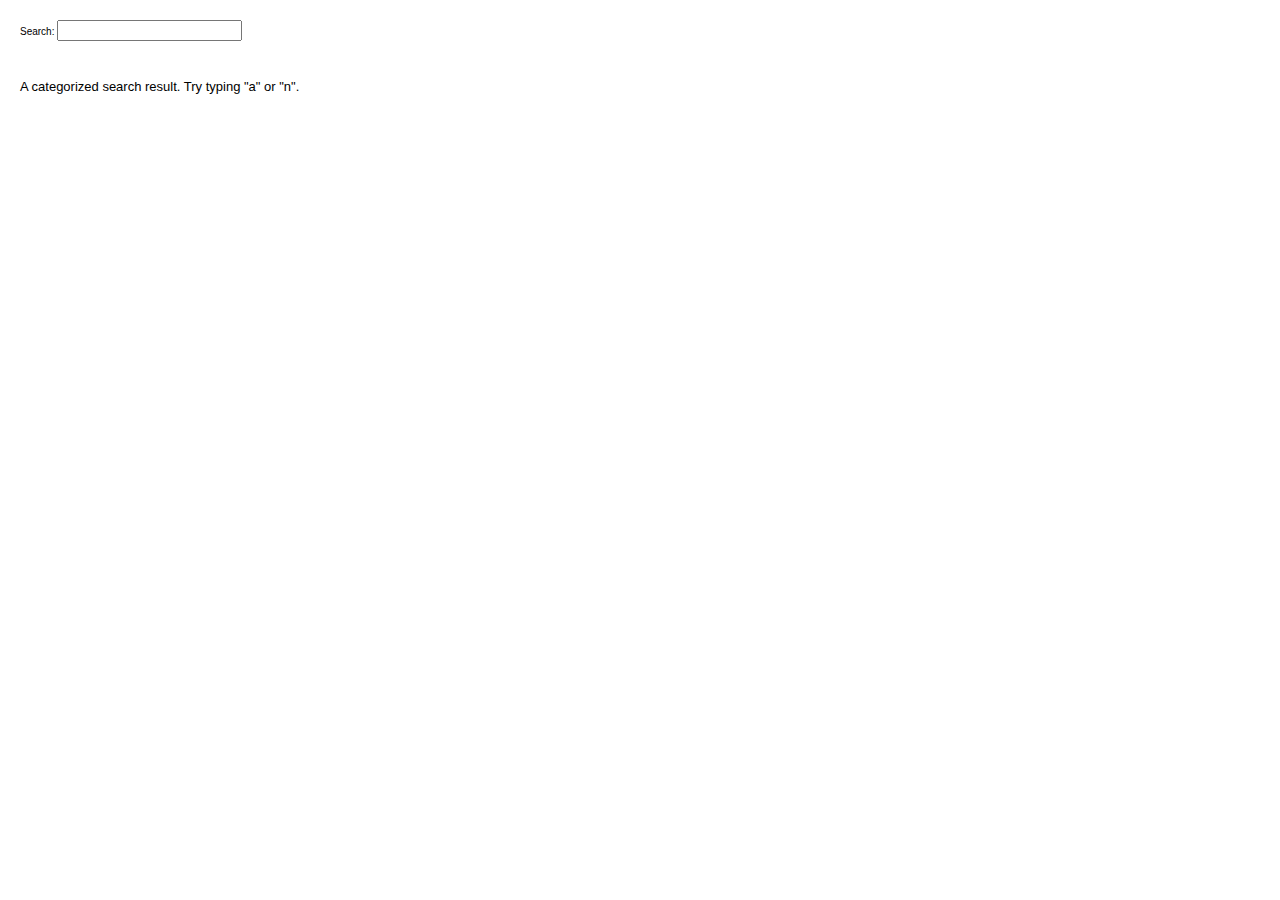
<file: development-bundle/demos/autocomplete/categories.html>
<!DOCTYPE html>
<html lang="en">
<head>
	<meta charset="utf-8">
	<title>jQuery UI Autocomplete - Categories</title>
	<link rel="stylesheet" href="../../themes/base/jquery.ui.all.css">
	<script src="../../jquery-1.7.2.js"></script>
	<script src="../../ui/jquery.ui.core.js"></script>
	<script src="../../ui/jquery.ui.widget.js"></script>
	<script src="../../ui/jquery.ui.position.js"></script>
	<script src="../../ui/jquery.ui.autocomplete.js"></script>
	<link rel="stylesheet" href="../demos.css">
	<style>
	.ui-autocomplete-category {
		font-weight: bold;
		padding: .2em .4em;
		margin: .8em 0 .2em;
		line-height: 1.5;
	}
	</style>
	<script>
	$.widget( "custom.catcomplete", $.ui.autocomplete, {
		_renderMenu: function( ul, items ) {
			var self = this,
				currentCategory = "";
			$.each( items, function( index, item ) {
				if ( item.category != currentCategory ) {
					ul.append( "<li class='ui-autocomplete-category'>" + item.category + "</li>" );
					currentCategory = item.category;
				}
				self._renderItem( ul, item );
			});
		}
	});
	</script>
	<script>
	$(function() {
		var data = [
			{ label: "anders", category: "" },
			{ label: "andreas", category: "" },
			{ label: "antal", category: "" },
			{ label: "annhhx10", category: "Products" },
			{ label: "annk K12", category: "Products" },
			{ label: "annttop C13", category: "Products" },
			{ label: "anders andersson", category: "People" },
			{ label: "andreas andersson", category: "People" },
			{ label: "andreas johnson", category: "People" }
		];
		
		$( "#search" ).catcomplete({
			delay: 0,
			source: data
		});
	});
	</script>
</head>
<body>

<div class="demo">
	<label for="search">Search: </label>
	<input id="search" />
</div><!-- End demo -->



<div class="demo-description">
<p>A categorized search result. Try typing "a" or "n".</p>
</div><!-- End demo-description -->

</body>
</html>
</file>
<file: development-bundle/demos/demos.css>
body {
	font-size: 62.5%;
}

table {
	font-size: 1em;
}

/* Site
   -------------------------------- */

body {
	font-family: "Trebuchet MS", "Helvetica", "Arial",  "Verdana", "sans-serif";
}

/* Layout
   -------------------------------- */

.layout-grid {
	width: 960px;
}

.layout-grid td {
	vertical-align: top;
}

.layout-grid td.left-nav {
	width: 140px;
}

.layout-grid td.normal {
	border-left: 1px solid #eee;
	padding: 20px 24px;
	font-family: "Trebuchet MS", "Helvetica", "Arial",  "Verdana", "sans-serif";
}

.layout-grid td.demos {
	background: url('/images/demos_bg.jpg') no-repeat;
	height: 337px;
	overflow: hidden;
}

/* Normal
   -------------------------------- */

.normal h3,
.normal h4 {
	margin: 0;
	font-weight: normal;
}

.normal h3 {
	padding: 0 0 9px;
	font-size: 1.8em;
}

.normal h4 {
	padding-bottom: 21px;
	border-bottom: 1px dashed #999;
	font-size: 1.2em;
	font-weight: bold;
}

.normal p {
	font-size: 1.2em;
}

/* Demos */

.demos-nav, .demos-nav dt, .demos-nav dd, .demos-nav ul, .demos-nav li {
	margin: 0;
	padding: 0
}

.demos-nav {
	float: left;
	width: 170px;
	font-size: 1.3em;
}

.demos-nav dt,
.demos-nav h4 {
	margin: 0;
	padding: 0;
	font: normal 1.1em "Trebuchet MS", "Helvetica", "Arial",  "Verdana", "sans-serif";
	color: #e87b10;
}

.demos-nav dt,
.demos-nav h4 {
	margin-top: 1.5em;
	margin-bottom: 0;
	padding-left: 8px;
	padding-bottom:5px;
	line-height: 1.2em;
	border-bottom: 1px solid #F4F4F4;
}

.demos-nav dd a,
.demos-nav li a {
	border-bottom: 1px solid #F4F4F4;
	display:block;
	padding: 4px 3px 4px 8px;
	font-size: 90%;
	text-decoration: none;
	color: #555 ;
	margin:2px 0;
	height:13px;
}

.demos-nav dd a:hover,
.demos-nav dd a:focus,
.demos-nav dd a:hover,
.demos-nav dd a:focus {
	background: #f3f3f3;
	color:#000;
	-moz-border-radius: 5px; -webkit-border-radius: 5px;
}
 .demos-nav dd a.selected {
	background: #555;
	color:#ffffff;
	-moz-border-radius: 5px; -webkit-border-radius: 5px;
}


/* new styles for demo pages, added by Filament 12.29.08
eventually we should convert the font sizes to ems -- using px for now to minimize style conflicts
*/

.normal h3.demo-header { font-size:32px; padding:0 0 5px; border-bottom:1px solid #eee; text-transform: capitalize; }
.normal h4.demo-subheader { font-size:10px; text-transform: uppercase; color:#999; padding:8px 0 3px; border:0; margin:0; }
.normal a:link,
.normal a:visited { color:#1b75bb; text-decoration:none; }
.normal a:hover,
.normal a:active { color:#0b559b; }

#demo-config { padding:20px 0 0; }

#demo-frame { float:left; width:540px; height:380px; border:1px solid #ddd; overflow: auto; position: relative; }
#demo-frame h3, #demo-frame h4 { padding: 0; font-weight: bold; font-size: 1em; }

#demo-config-menu { float:right; width:180px;  }
#demo-config-menu h4 { font-size:13px; color:#666; font-weight:normal; border:0; padding-left:18px; }

#demo-config-menu ul { list-style: none; padding: 0; margin: 0; }

#demo-config-menu li { font-size:12px; padding:0 0 0 10px; margin:3px 0; zoom: 1; }

#demo-config-menu li a:link,
#demo-config-menu li a:visited { display:block; padding:1px 8px 4px; border-bottom:1px dotted #b3b3b3; }
* html #demo-config-menu li a:link,
* html #demo-config-menu li a:visited { padding:1px 8px 2px; }
#demo-config-menu li a:hover,
#demo-config-menu li a:active { background-color:#f6f6f6; }

#demo-config-menu li.demo-config-on { background: url(images/demo-config-on-tile.gif) repeat-x left center; }

#demo-config-menu li.demo-config-on a:link,
#demo-config-menu li.demo-config-on a:visited,
#demo-config-menu li.demo-config-on a:hover,
#demo-config-menu li.demo-config-on a:active { background: url(images/demo-config-on.gif) no-repeat left; padding-left:18px; color:#fff; border:0; margin-left:-10px; margin-top: 0px; margin-bottom: 0px; }

#demo-source, #demo-notes {
	clear: both;
	padding: 20px 0 0;
	font-size: 1.3em;
}

#demo-notes { width:520px; color:#333; font-size: 1em; }
#demo-notes p code, .demo-description p code { padding: 0; font-weight: bold; }
#demo-source pre, #demo-source code { padding: 0; }
code, pre { padding:8px 0 8px 20px ; font-size: 1.2em; line-height:130%;  }

#demo-source a:link,
#demo-source a:visited,
#demo-source a:hover,
#demo-source a:active { font-size:12px; padding-left:13px; background-position: left center; background-repeat: no-repeat; }

#demo-source a.source-open:link,
#demo-source a.source-open:visited,
#demo-source a.source-open:hover,
#demo-source a.source-open:active { background-image: url(images/demo-spindown-open.gif); }

#demo-source a.source-closed:link,
#demo-source a.source-closed:visited,
#demo-source a.source-closed:hover,
#demo-source a.source-closed:active { background-image: url(images/demo-spindown-closed.gif); }

div.demo {
	padding:12px;
	font-family: "Trebuchet MS", "Arial", "Helvetica", "Verdana", "sans-serif";
}

div.demo h3.docs { clear:left; font-size:12px; font-weight:normal; padding:0 0 1em; margin:0; }

div.demo-description {
	clear:both;
	padding:12px;
	font-family: "Trebuchet MS", "Arial", "Helvetica", "Verdana", "sans-serif";
	font-size: 1.3em;
	line-height: 1.4em;
}

.ui-draggable, .ui-droppable {
	background-position: top left;
}

.left-nav .demos-nav {
	padding-right: 10px;
}

#demo-link { font-size:11px;  padding-top: 6px; clear: both; overflow: hidden; }
#demo-link a span.ui-icon { float:left; margin-right:3px; }

/* Component containers
----------------------------------*/
#widget-docs .ui-widget { font-family: Trebuchet MS,Verdana,Arial,sans-serif; font-size: 1em; }
#widget-docs .ui-widget input, #widget-docs .ui-widget select, #widget-docs .ui-widget textarea, #widget-docs .ui-widget button { font-family: Trebuchet MS,Verdana,Arial,sans-serif; font-size: 1em; }
#widget-docs .ui-widget-header { border: 1px solid #ffffff; background: #464646 url(images/464646_40x100_textures_01_flat_100.png) 50% 50% repeat-x; color: #ffffff; font-weight: bold; }
#widget-docs .ui-widget-header a { color: #ffffff; }
#widget-docs .ui-widget-content { border: 1px solid #ffffff; background: #ffffff url(images/ffffff_40x100_textures_01_flat_75.png) 50% 50% repeat-x; color: #222222; }
#widget-docs .ui-widget-content a { color: #222222; }

/* Interaction states
----------------------------------*/
#widget-docs .ui-state-default, #widget-docs .ui-widget-content #widget-docs .ui-state-default { border: 1px solid #666666; background: #555555 url(images/555555_40x100_textures_03_highlight_soft_75.png) 50% 50% repeat-x; font-weight: normal; color: #ffffff; outline: none; }
#widget-docs .ui-state-default a { color: #ffffff; text-decoration: none; outline: none; }
#widget-docs .ui-state-hover, #widget-docs .ui-widget-content #widget-docs .ui-state-hover, #widget-docs .ui-state-focus, #widget-docs .ui-widget-content #widget-docs .ui-state-focus { border: 1px solid #666666; background: #444444 url(images/444444_40x100_textures_03_highlight_soft_60.png) 50% 50% repeat-x; font-weight: normal; color: #ffffff; outline: none; }
#widget-docs .ui-state-hover a { color: #ffffff; text-decoration: none; outline: none; }
#widget-docs .ui-state-active, #widget-docs .ui-widget-content #widget-docs .ui-state-active { border: 1px solid #666666; background: #ffffff url(images/ffffff_40x100_textures_01_flat_65.png) 50% 50% repeat-x; font-weight: normal; color: #F6921E; outline: none; }
#widget-docs .ui-state-active a { color: #F6921E; outline: none; text-decoration: none; }

/* Interaction Cues
----------------------------------*/
#widget-docs .ui-state-highlight, #widget-docs .ui-widget-content #widget-docs .ui-state-highlight {border: 1px solid #fcefa1; background: #fbf9ee url(images/fbf9ee_40x100_textures_02_glass_55.png) 50% 50% repeat-x; color: #363636; }
#widget-docs .ui-state-error, #widget-docs .ui-widget-content #widget-docs .ui-state-error {border: 1px solid #cd0a0a; background: #fef1ec url(images/fef1ec_40x100_textures_05_inset_soft_95.png) 50% bottom repeat-x; color: #cd0a0a; }
#widget-docs .ui-state-error-text, #widget-docs .ui-widget-content #widget-docs .ui-state-error-text { color: #cd0a0a; }
#widget-docs .ui-state-disabled, #widget-docs .ui-widget-content #widget-docs .ui-state-disabled { opacity: .35; filter:Alpha(Opacity=35); background-image: none; }
#widget-docs .ui-priority-primary, #widget-docs .ui-widget-content #widget-docs .ui-priority-primary { font-weight: bold; }
#widget-docs .ui-priority-secondary, #widget-docs .ui-widget-content #widget-docs .ui-priority-secondary { opacity: .7; filter:Alpha(Opacity=70); font-weight: normal; }

/* Icons
----------------------------------*/

/* states and images */
#demo-frame-wrapper .ui-icon, #widget-docs .ui-icon { width: 16px; height: 16px; background-image: url(images/222222_256x240_icons_icons.png); }
#widget-docs .ui-widget-content .ui-icon {background-image: url(images/222222_256x240_icons_icons.png); }
#widget-docs .ui-widget-header .ui-icon {background-image: url(images/222222_256x240_icons_icons.png); }
#widget-docs .ui-state-default .ui-icon { background-image: url(images/888888_256x240_icons_icons.png); }
#widget-docs .ui-state-hover .ui-icon, #widget-docs .ui-state-focus .ui-icon {background-image: url(images/454545_256x240_icons_icons.png); }
#widget-docs .ui-state-active .ui-icon {background-image: url(images/454545_256x240_icons_icons.png); }
#widget-docs .ui-state-highlight .ui-icon {background-image: url(images/2e83ff_256x240_icons_icons.png); }
#widget-docs .ui-state-error .ui-icon, #widget-docs .ui-state-error-text .ui-icon {background-image: url(images/cd0a0a_256x240_icons_icons.png); }


/* Misc visuals
----------------------------------*/

/* Corner radius */
#widget-docs .ui-corner-tl { -moz-border-radius-topleft: 4px; -webkit-border-top-left-radius: 4px; }
#widget-docs .ui-corner-tr { -moz-border-radius-topright: 4px; -webkit-border-top-right-radius: 4px; }
#widget-docs .ui-corner-bl { -moz-border-radius-bottomleft: 4px; -webkit-border-bottom-left-radius: 4px; }
#widget-docs .ui-corner-br { -moz-border-radius-bottomright: 4px; -webkit-border-bottom-right-radius: 4px; }
#widget-docs .ui-corner-top { -moz-border-radius-topleft: 4px; -webkit-border-top-left-radius: 4px; -moz-border-radius-topright: 4px; -webkit-border-top-right-radius: 4px; }
#widget-docs .ui-corner-bottom { -moz-border-radius-bottomleft: 4px; -webkit-border-bottom-left-radius: 4px; -moz-border-radius-bottomright: 4px; -webkit-border-bottom-right-radius: 4px; }
#widget-docs .ui-corner-right {  -moz-border-radius-topright: 4px; -webkit-border-top-right-radius: 4px; -moz-border-radius-bottomright: 4px; -webkit-border-bottom-right-radius: 4px; }
#widget-docs .ui-corner-left { -moz-border-radius-topleft: 4px; -webkit-border-top-left-radius: 4px; -moz-border-radius-bottomleft: 4px; -webkit-border-bottom-left-radius: 4px; }
#widget-docs .ui-corner-all { -moz-border-radius: 4px; -webkit-border-radius: 4px; }

/* Overlays */
#widget-docs .ui-widget-overlay { background: #aaaaaa url(images/aaaaaa_40x100_textures_01_flat_0.png) 50% 50% repeat-x; opacity: .30;filter:Alpha(Opacity=30); }
#widget-docs .ui-widget-shadow { margin: -8px 0 0 -8px; padding: 8px; background: #aaaaaa url(images/aaaaaa_40x100_textures_01_flat_0.png) 50% 50% repeat-x; opacity: .30;filter:Alpha(Opacity=30); -moz-border-radius: 8px; -webkit-border-radius: 8px; }

/*
----------------------------------*/

#widget-docs { margin:20px 0 0; border: none; }

#widget-docs h2, #widget-docs h3, #widget-docs h4, #widget-docs p, #widget-docs ul, #widget-docs code { margin:0; padding:0; }
#widget-docs code { display:block; color:#444; font-size:.9em; margin:0 0 1em; }
#widget-docs code strong { color:#000; }
#widget-docs p { margin:0 3em 1.2em 0; }
#widget-docs p.intro { font-size:13px; color:#666; line-height:1.3; }
#widget-docs ul { list-style-type: none; }

#widget-docs h2 { font-size:16px; margin:1.2em 0 .5em; }
#widget-docs h3 { font-size:14px; color:#e6820E; margin:1.5em 0 .5em; }
.normal #widget-docs h4 { font-size:12px; color:#000; border:0; margin:0 0 .5em; }

#docs-overview-main { width:400px; }
#docs-overview-sidebar { float:right; width:200px; }
#docs-overview-sidebar a span { color:#666; }
#widget-docs #docs-overview-main p { margin-right:0; }
#widget-docs #docs-overview-sidebar h4 { padding-left:0; }

.docs-list-header { float:left; width:100%; margin:10px 0 0; border-bottom:1px solid #eee; }
#widget-docs .docs-list-header h2 { float:left; margin:0; }
#widget-docs .docs-list-header p { float:right; margin:5px 0; font-size:11px; }

.docs-list { float:left; width:100%; padding:0 0 10px; }
.docs-list .param-header { float:left; clear:left; width:100%; padding:8px 0; border-top:1px solid #eee; }
#widget-docs .param-header h3, #widget-docs .param-header p { margin:0; float:left; }
#widget-docs .param-header h3 { width:50%; }
#widget-docs .param-header h3 span { background: url(images/demo-spindown-closed.gif) no-repeat left; padding-left:13px; }
#widget-docs .param-open .param-header h3 span { background: url(images/demo-spindown-open.gif) no-repeat left; }
#widget-docs .param-header p { width:24%; }
#widget-docs .param-header p.param-type span { background: url(images/icon-docs-info.gif) no-repeat left; cursor:pointer; border-bottom:1px dashed #ccc; padding-left:15px; }

.param-details { padding-left:13px; }
.param-args { margin:0 0 1.5em; border-top:1px dotted #ccc;}
.param-args td { padding:3px 30px 3px 5px; border-bottom:1px dotted #ccc;  }


/* overrides for ui-tab styles */
#widget-docs ul.ui-tabs-nav { padding:0 0 0 8px; }
#widget-docs .ui-tabs-nav li { margin:5px 5px 0 0; }

#widget-docs .ui-tabs-nav li a:link,
#widget-docs .ui-tabs-nav li a:visited,
#widget-docs .ui-tabs-nav li a:hover,
#widget-docs .ui-tabs-nav li a:active { font-size:14px; padding:4px 1.2em 3px; color:#fff; }

#widget-docs .ui-tabs-nav li.ui-tabs-selected a:link,
#widget-docs .ui-tabs-nav li.ui-tabs-selected a:visited,
#widget-docs .ui-tabs-nav li.ui-tabs-selected a:hover,
#widget-docs .ui-tabs-nav li.ui-tabs-selected a:active { color:#e6820E; }

#widget-docs .ui-tabs-panel { padding:20px 9px; font-size:12px; line-height:1.4; color:#000; }

#widget-docs .ui-widget-content a:link,
#widget-docs .ui-widget-content a:visited { color:#1b75bb; text-decoration:none; }
#widget-docs .ui-widget-content a:hover,
#widget-docs .ui-widget-content a:active { color:#0b559b; }
</file>
<file: finalcss.css>
@charset "utf-8";
/* CSS Document */
#container {width:1006px;font-family:Verdana, Geneva, sans-serif;font-size:9pt;}
#menubar {background-image:url(iPadBackground.png);width:925px;height:55px;-moz-box-shadow: 0 0 5px 5px #888;
-webkit-box-shadow: 0 0 5px 5px#888;
box-shadow: 0 0 5px 5px #888;position:absolute;top:64px;-moz-border-radius-bottomright: 30px 60px;
border-bottom-right-radius: 30px 60px;left:16px}
#flights {width:147px;height:55px;background-image:url(buttons.gif);background-repeat:no-repeat;background-position:1px -50px;float:left;}
#hotels {width:147px;height:55px;background-image:url(buttons.gif);background-repeat:no-repeat;background-position:-145px -50px;float:left}
#rentals {width:147px;height:55px;background-image:url(buttons.gif);background-repeat:no-repeat;background-position:-290px -50px;float:left}
#trips {width:147px;height:55px;background-image:url(buttons.gif);background-repeat:no-repeat;background-position:-433px -50px;float:left}
#info {width:147px;height:55px;background-image:url(buttons.gif);background-repeat:no-repeat;background-position:-575px -50px;float:left}
#homeform {position:absolute;left:16px;top:135px;-moz-box-shadow: 0 0 5px 5px #888;
-webkit-box-shadow: 0 0 5px 5px#888;
box-shadow: 0 0 5px 5px #888;height:465px;overflow:hidden}
#replaceable {position:absolute;top:40px;left:15px;width:670px;height:435px;background-color:#EEE;-moz-border-radius: 25px 10px / 10px 25px;
border-radius: 25px 10px / 10px 25px;-moz-box-shadow: inset 0 0 5px 5px #888;
-webkit-box-shadow: inset 0 0 5px 5px#888;
box-shadow: inset 0 0 5px 5px #888;font-weight:bold}
#planyourtrip {color:#FFFFFF;font-size:24px;}
#tag {background-image:url(tag.gif);width:237px;height:157px;}
#logo{position:absolute;top:-10px}
#next {position:absolute;top:560px;left:480px;}
#previous {position:absolute;top:560px;left:420px}
#div1{position:absolute;height:40px;width:40px;-moz-border-radius: 25px 10px / 10px 25px;
border-radius: 25px 10px / 10px 25px;overflow:hidden;border:3px solid white;text-align:center;font-size:0px;padding-top:7px;cursor:default}
#div2{position:absolute;height:40px;width:40px;-moz-border-radius: 25px 10px / 10px 25px;
border-radius: 25px 10px / 10px 25px;overflow:hidden;border:3px solid white;text-align:center;font-size:0px;padding-top:7px;cursor:default}
#div3{position:absolute;height:40px;width:40px;-moz-border-radius: 25px 10px / 10px 25px;
border-radius: 25px 10px / 10px 25px;overflow:hidden;border:3px solid white;text-align:center;font-size:0px;padding-top:7px;cursor:default}
#div4{position:absolute;height:40px;width:40px;-moz-border-radius: 25px 10px / 10px 25px;
border-radius: 25px 10px / 10px 25px;overflow:hidden;border:3px solid white;text-align:center;font-size:0px;padding-top:7px;cursor:default}
</file>
